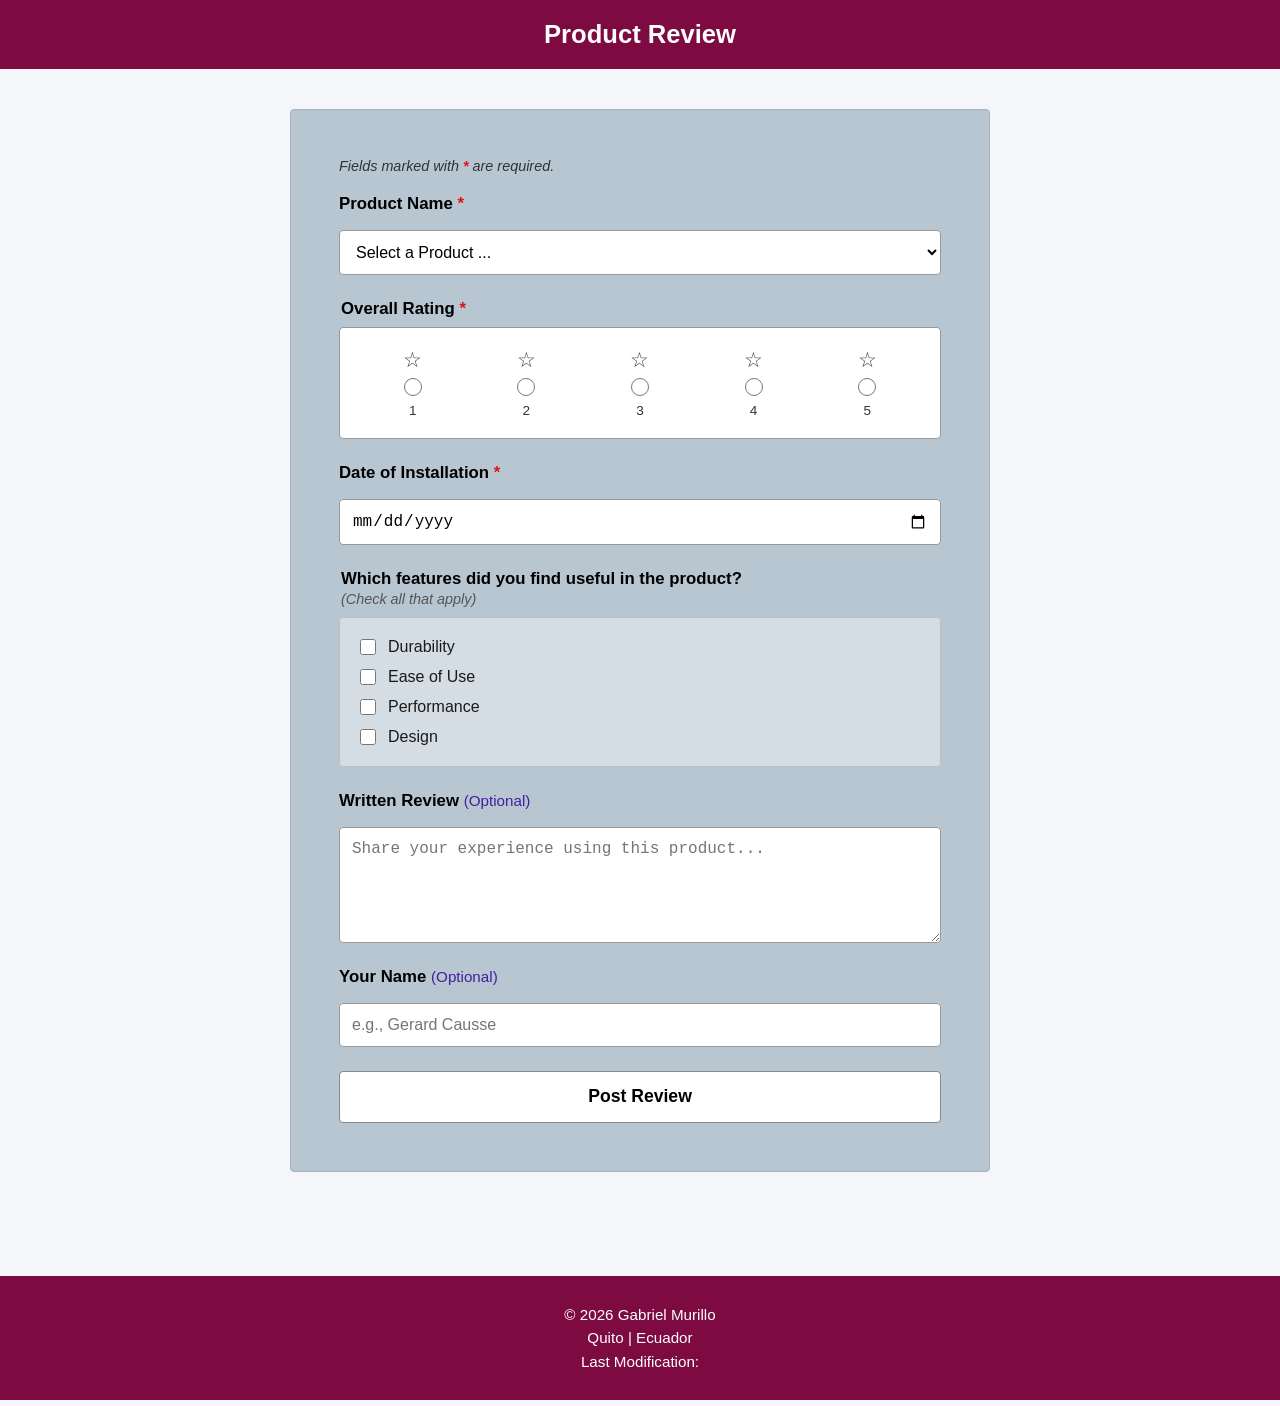
<file: form.html>
<!DOCTYPE html>
<html lang="en">
<head>
  <meta charset="UTF-8">
  <meta name="viewport" content="width=device-width, initial-scale=1.0">
  <title>Product Review Submission Form</title>
  <meta name="description" content="Dedicated high-durability hardware assessment and customer review feedback document.">
  <meta name="author" content="Gabriel Murillo">

  <!-- Sequential Style Sheet Layout Pipelines -->
  <link rel="stylesheet" href="styles/form.css">

  <!-- Dynamic Product Injection Script Module Call -->
  <script src="scripts/form.js" type="module"></script>
</head>
<body>

  <header class="app-header">
    <h1>Product Review</h1>
  </header>

  <main class="review-main-shell">
    <section class="form-card-container">
      
      <!-- Required instructions banner for visual alignment -->
      <p class="required-notice-banner">Fields marked with <span class="req-star">*</span> are required.</p>

      <!-- Action targets review.html per instructions, using the supported GET method -->
      <form method="get" action="review.html" id="reviewForm">
        
        <!-- 1. Selection Element (Required) -->
        <div class="field-item">
          <label for="product-select" class="field-title">Product Name <span class="req-star">*</span></label>
          <select id="product-select" name="productName" required>
            <option value="" disabled selected>Select a Product ...</option>
          </select>
        </div>

        <!-- 2. Overall Rating Stars System (Required) -->
        <fieldset class="fieldset-block">
          <legend class="field-title">Overall Rating <span class="req-star">*</span></legend>
          <div class="star-rating-matrix">
            
            <label for="star1" class="star-radio-node">
              <span class="star-glyph">&#9734;</span>
              <input type="radio" id="star1" name="overallRating" value="1" required>
              <span class="star-text">1</span>
            </label>

            <label for="star2" class="star-radio-node">
              <span class="star-glyph">&#9734;</span>
              <input type="radio" id="star2" name="overallRating" value="2" required>
              <span class="star-text">2</span>
            </label>

            <label for="star3" class="star-radio-node">
              <span class="star-glyph">&#9734;</span>
              <input type="radio" id="star3" name="overallRating" value="3" required>
              <span class="star-text">3</span>
            </label>

            <label for="star4" class="star-radio-node">
              <span class="star-glyph">&#9734;</span>
              <input type="radio" id="star4" name="overallRating" value="4" required>
              <span class="star-text">4</span>
            </label>

            <label for="star5" class="star-radio-node">
              <span class="star-glyph">&#9734;</span>
              <input type="radio" id="star5" name="overallRating" value="5" required>
              <span class="star-text">5</span>
            </label>

          </div>
        </fieldset>

        <!-- 3. Calendar Date Field Element (Required) -->
        <div class="field-item">
          <label for="install-date" class="field-title">Date of Installation <span class="req-star">*</span></label>
          <input type="date" id="install-date" name="installationDate" required>
        </div>

        <!-- 4. Multi-choice Checklist System (Optional) -->
        <fieldset class="fieldset-block">
          <legend class="field-title">Which features did you find useful in the product? <br><span class="subtitle-text">(Check all that apply)</span></legend>
          <div class="checkbox-stack-container">
            
            <div class="checkbox-row-line">
              <input type="checkbox" id="feat-durability" name="usefulFeatures" value="durability">
              <label for="feat-durability">Durability</label>
            </div>

            <div class="checkbox-row-line">
              <input type="checkbox" id="feat-ease" name="usefulFeatures" value="ease-of-use">
              <label for="feat-ease">Ease of Use</label>
            </div>

            <div class="checkbox-row-line">
              <input type="checkbox" id="feat-performance" name="usefulFeatures" value="performance">
              <label for="feat-performance">Performance</label>
            </div>

            <div class="checkbox-row-line">
              <input type="checkbox" id="feat-design" name="usefulFeatures" value="design">
              <label for="feat-design">Design</label>
            </div>

          </div>
        </fieldset>

        <!-- 5. Large Textarea Review Block Field (Optional) -->
        <div class="field-item">
          <label for="written-text" class="field-title">Written Review <span class="tag-optional">(Optional)</span></label>
          <textarea id="written-text" name="writtenReview" rows="5" placeholder="Share your experience using this product..."></textarea>
        </div>

        
        <div class="field-item">
          <label for="reviewer-name" class="field-title">Your Name <span class="tag-optional">(Optional)</span></label>
          <input type="text" id="reviewer-name" name="userName" placeholder="e.g., Gerard Causse">
        </div>

        <!-- Submission Button -->
        <div class="form-submit-row">
          <input type="submit" value="Post Review" class="post-review-btn">
        </div>

      </form>
    </section>
  </main>

    <footer>
        <p>&copy; 2026 Gabriel Murillo </p>
        <p>Quito | Ecuador</p>
        <p>Last Modification: <span id="lastModified"></span></p>
    </footer>

</body>
</html>
</file>
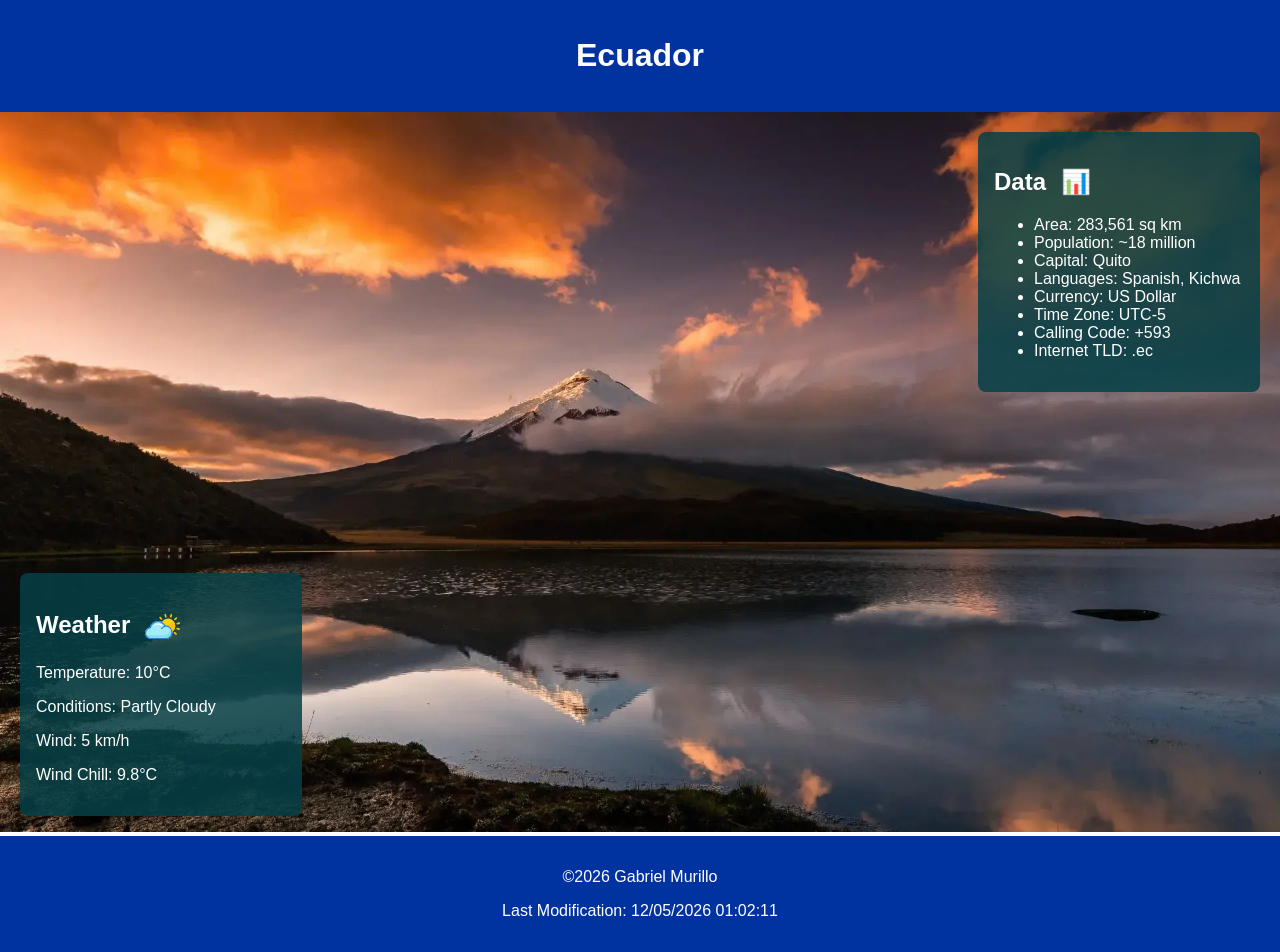
<file: place.html>
<!DOCTYPE html>
<html lang="en">
<head>
  <meta charset="UTF-8">
  <meta name="viewport" content="width=device-width, initial-scale=1.0">

  <meta name="description" content="Place page by | Gabriel Murillo | Here will be presented a brief summary from Ecuador.">
  <meta name="author" content="Gabriel Murillo">
  <title>Ecuador Place Page</title>
  <link rel="stylesheet" href="styles/place.css">
  <script src="scripts/place.js" defer></script>
</head>
<body>
  <header>
    <h1>Ecuador</h1>
  </header>

  <main>
    <section class="hero">
  <picture>
    <source srcset="images/ecuador-hero-desktop.webp" media="(min-width: 768px)">
    <img src="images/ecuador-hero-mobile.webp" alt="Ecuador landscape">
  </picture>

  <!-- Data card -->
  <section class="data card">
    <h2>Data</h2>
    <ul>
      <li>Area: 283,561 sq km</li>
      <li>Population: ~18 million</li>
      <li>Capital: Quito</li>
      <li>Languages: Spanish, Kichwa</li>
      <li>Currency: US Dollar</li>
      <li>Time Zone: UTC-5</li>
      <li>Calling Code: +593</li>
      <li>Internet TLD: .ec</li>
    </ul>
  </section>

  <!-- Weather card -->
        <section class="weather card">
        <h2>Weather <img src="images/weather-icon.svg" alt="Weather icon" class="weather-icon"></h2>
        <p>Temperature: 10°C</p>
        <p>Conditions: Partly Cloudy</p>
        <p>Wind: 5 km/h</p>
        <p>Wind Chill: <span id="windChill"></span></p>
        </section>
    </section>
  </main>

  <footer>
    <p>&copy;<span id="year"></span> Gabriel Murillo</p>
    <p>Last Modification: <span id="lastModified"></span></p>
  </footer>
</body>
</html>
</file>
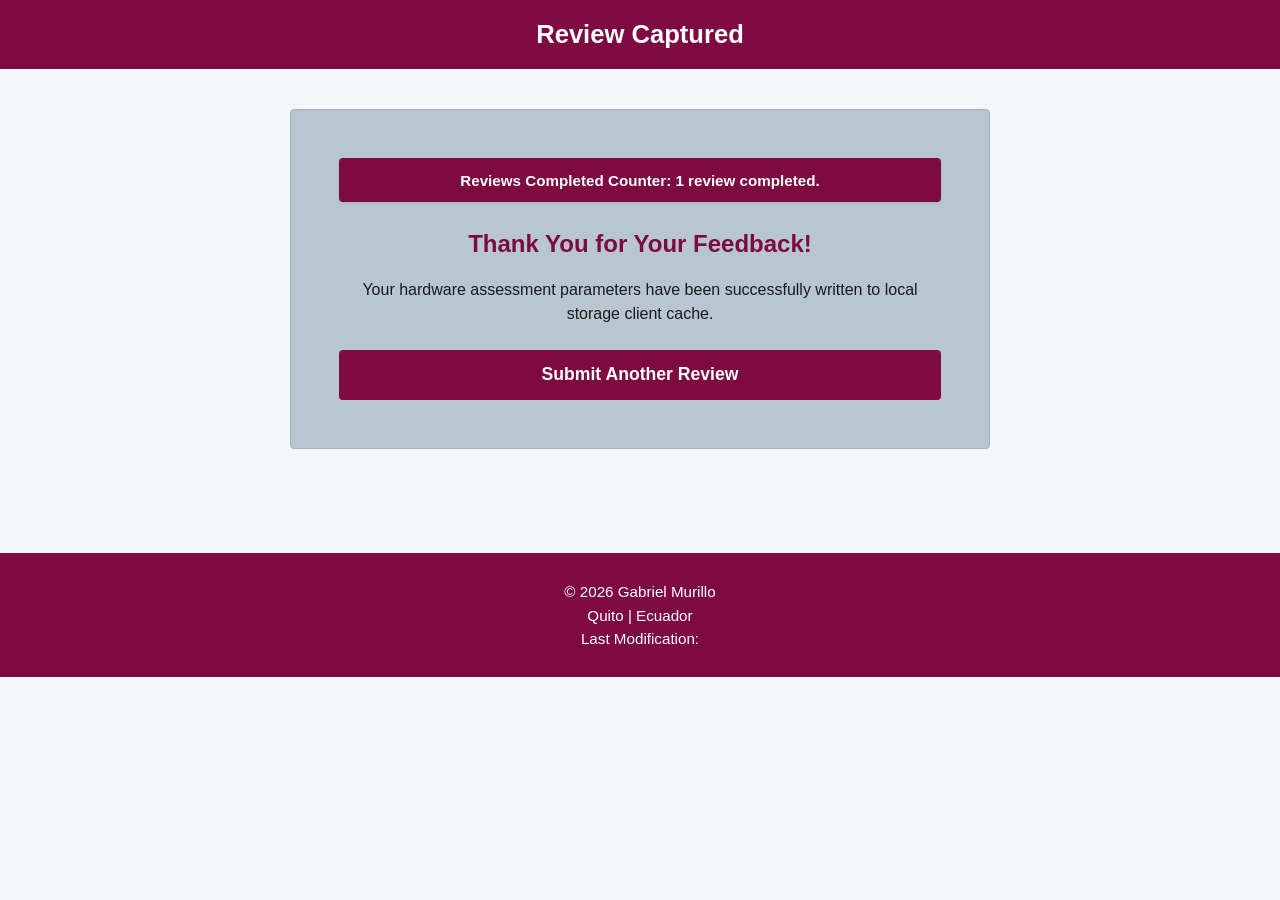
<file: review.html>
<!DOCTYPE html>
<html lang="en">
<head>
  <meta charset="UTF-8">
  <meta name="viewport" content="width=device-width, initial-scale=1.0">
  <title>Review Confirmed | Progress Saved</title>

  <link rel="stylesheet" href="styles/form.css">
  <script>
    document.addEventListener("DOMContentLoaded", () => {
      const displayField = document.getElementById("counter-display");
      
      // Fetch and calculate submission numbers inside localStorage safely
      let reviewsCount = parseInt(localStorage.getItem("totalCompletedReviewsCount"), 10) || 0;
      reviewsCount += 1;
      localStorage.setItem("totalCompletedReviewsCount", reviewsCount.toString());

      if (displayField) {
        displayField.textContent = `Reviews Completed Counter: ${reviewsCount} review${reviewsCount > 1 ? 's' : ''} completed.`;
      }
    });
  </script>
</head>
<body>

  <header class="app-header">
    <h1>Review Captured</h1>
  </header>

  <main class="review-main-shell">
    <div class="form-card-container thanks-layout">
      <!-- Maroon badge container displaying active tracking scores -->
      <div id="counter-display" class="counter-badge">Updating counter data...</div>
      
      <h2>Thank You for Your Feedback!</h2>
      <p>Your hardware assessment parameters have been successfully written to local storage client cache.</p>
      
      <div class="form-submit-row">
        <a href="form.html" class="post-review-btn return-btn">Submit Another Review</a>
      </div>
    </div>
  </main>

    <footer>
        <p>&copy; 2026 Gabriel Murillo </p>
        <p>Quito | Ecuador</p>
        <p>Last Modification: <span id="lastModified"></span></p>
    </footer>

</body>
</html>
</file>
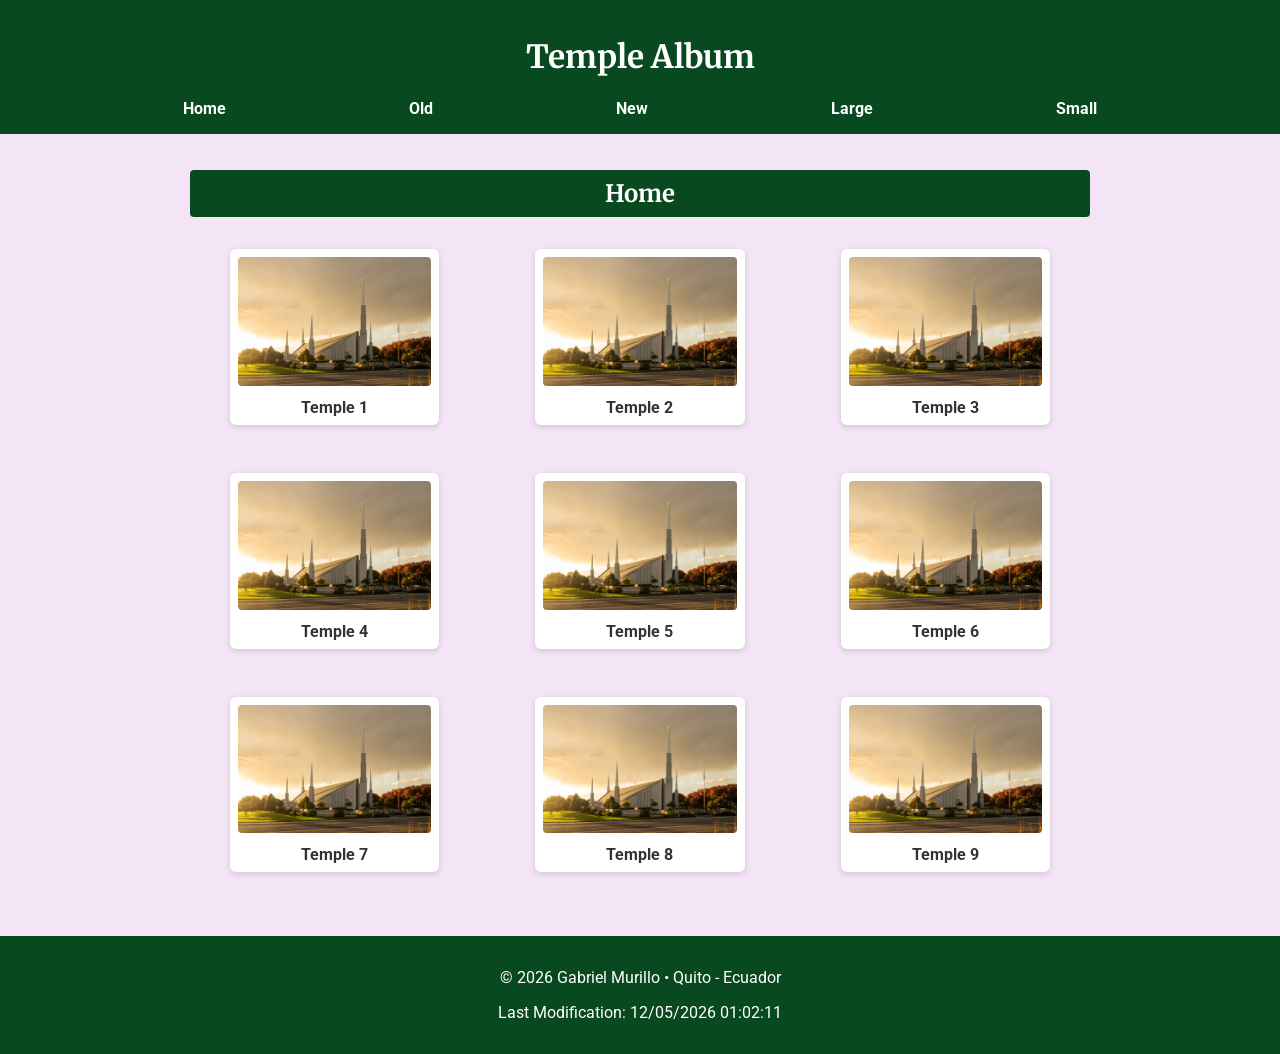
<file: temples.html>
<!DOCTYPE html>
<html lang="en">
<head>
    <meta charset="UTF-8">
    <meta name="viewport" content="width=device-width, initial-scale=1.0">
    <title>Temple Album</title>
    <meta name="description" content="WDD 131 - Temple Album | Gabriel Murillo | Beautiful Temples.">
    <meta name="author" content="Gabriel Murillo">
    <link rel="preconnect" href="https://fonts.googleapis.com">
    <link rel="preconnect" href="https://fonts.gstatic.com" crossorigin>
    <link href="https://fonts.googleapis.com/css2?family=Roboto:wght@400;700&family=Merriweather:wght@400;700&display=swap" rel="stylesheet">

    <link rel="stylesheet" href="styles/temples.css">
    <link rel="stylesheet" href="styles/temples-large.css">
    <script src="scripts/temples.js" defer></script>
</head>
<body>
     <header>
        <h1>Temple Album</h1>
        <button id="menuButton">☰</button>
        <nav>
        <ul>
        <li><a href="#">Home</a></li>
        <li><a href="#">Old</a></li>
        <li><a href="#">New</a></li>
        <li><a href="#">Large</a></li>
        <li><a href="#">Small</a></li>
        </ul>
        </nav>
    </header>
    <main>
    <h2>Home</h2>
    <section class="temple-grid">
    <figure>
      <img src="images/temple-placeholder.jpg" alt="Temple placeholder">
      <figcaption>Temple 1</figcaption>
    </figure>
    <figure>
      <img src="images/temple-placeholder.jpg" alt="Temple placeholder">
      <figcaption>Temple 2</figcaption>
    </figure>
    <figure>
      <img src="images/temple-placeholder.jpg" alt="Temple placeholder">
      <figcaption>Temple 3</figcaption>
    </figure>
    <figure>
      <img src="images/temple-placeholder.jpg" alt="Temple placeholder">
      <figcaption>Temple 4</figcaption>
    </figure>
    <figure>
      <img src="images/temple-placeholder.jpg" alt="Temple placeholder">
      <figcaption>Temple 5</figcaption>
    </figure>
    <figure>
      <img src="images/temple-placeholder.jpg" alt="Temple placeholder">
      <figcaption>Temple 6</figcaption>
    </figure>
    <figure>
      <img src="images/temple-placeholder.jpg" alt="Temple placeholder">
      <figcaption>Temple 7</figcaption>
    </figure>
    <figure>
      <img src="images/temple-placeholder.jpg" alt="Temple placeholder">
      <figcaption>Temple 8</figcaption>
    </figure>
    <figure>
      <img src="images/temple-placeholder.jpg" alt="Temple placeholder">
      <figcaption>Temple 9</figcaption>
    </figure>
    </section>
  </main>
  
  <footer>
    <p>&copy; <span id="year"></span> Gabriel Murillo • Quito - Ecuador</p>
    <p>Last Modification: <span id="lastModified"></span></p>
  </footer>

</body>
</html>
</file>
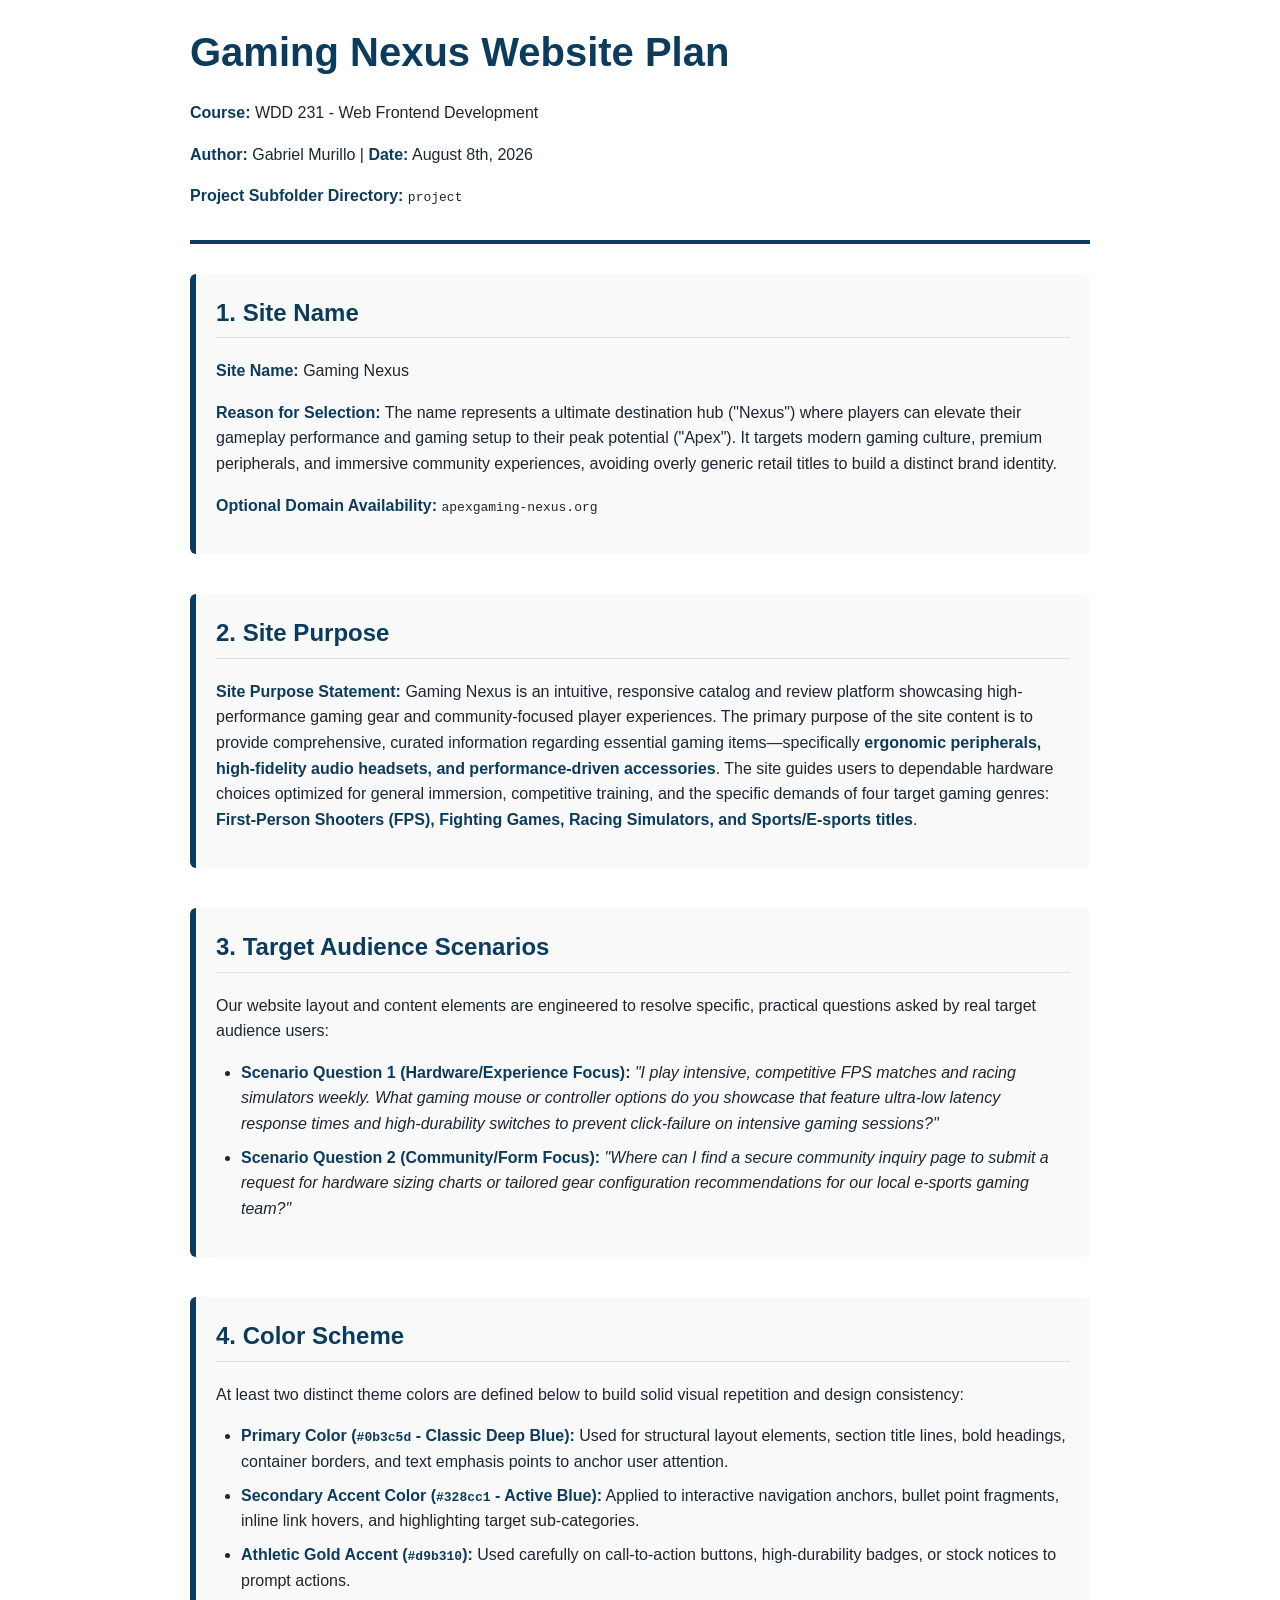
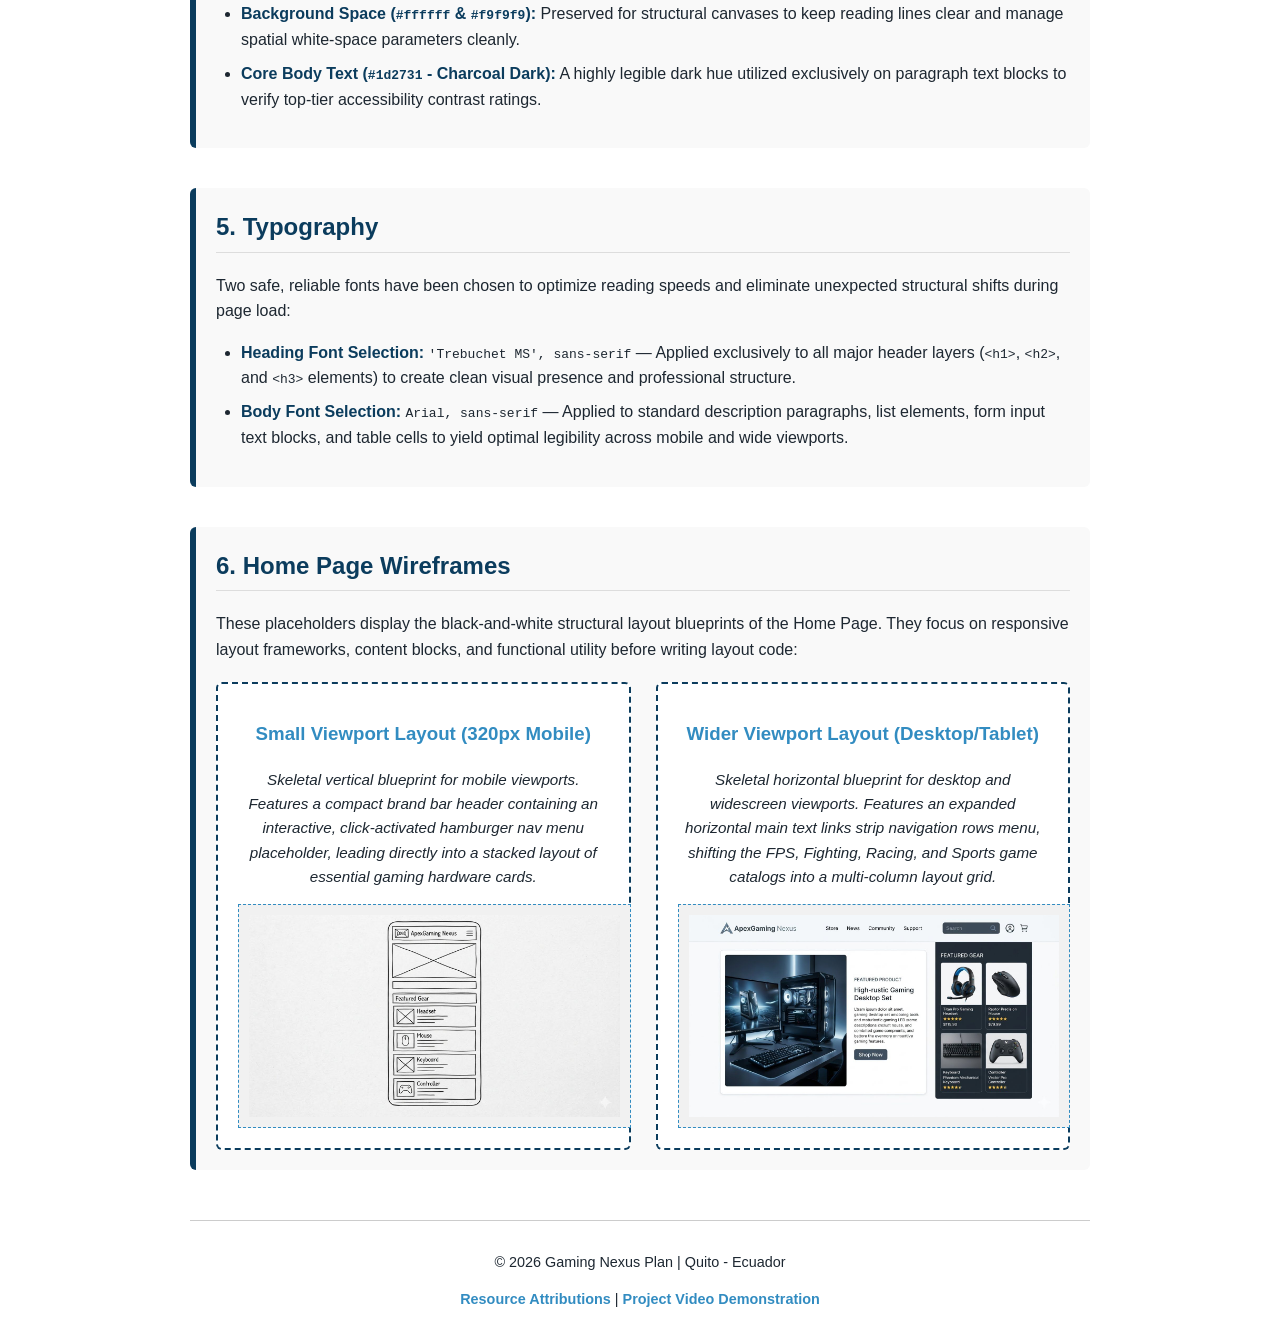
<file: project/siteplan.html>
<!DOCTYPE html>
<html lang="en">
<head>
    <meta charset="UTF-8">
    <meta name="viewport" content="width=device-width, initial-scale=1.0">
    <!-- Proper Title Requirement -->
    <title>Official Website Plan & Blueprint | Gaming Nexus (Product Review)</title>
    <meta name="description" content="Comprehensive structural, visual, and technical site plan for ApexGaming Nexus—a premium video game experience, review, and gear platform.">
    <meta name="author" content="Gabriel Murillo">
    <!-- Valid CSS Linkage -->
    <link rel="stylesheet" href="styles/site-plan.css">
</head>
<body>

    <header>
        <h1>Gaming Nexus Website Plan</h1>
        <p><strong>Course:</strong> WDD 231 - Web Frontend Development</p>
        <p><strong>Author:</strong> Gabriel Murillo | <strong>Date:</strong> August 8th, 2026</p>
        <p><strong>Project Subfolder Directory:</strong> <code>project</code></p>
    </header>

    <main>
        <!-- Section 1: Site Name Requirement -->
        <section id="site-name-section">
            <h2>1. Site Name</h2>
            <p><strong>Site Name:</strong> Gaming Nexus</p>
            <p><strong>Reason for Selection:</strong> The name represents a ultimate destination hub ("Nexus") where players can elevate their gameplay performance and gaming setup to their peak potential ("Apex"). It targets modern gaming culture, premium peripherals, and immersive community experiences, avoiding overly generic retail titles to build a distinct brand identity.</p>
            <p><strong>Optional Domain Availability:</strong> <code>apexgaming-nexus.org</code></p>
        </section>

        <!-- Section 2: Site Purpose Requirement -->
        <section id="site-purpose-section">
            <h2>2. Site Purpose</h2>
            <p><strong>Site Purpose Statement:</strong> Gaming Nexus is an intuitive, responsive catalog and review platform showcasing high-performance gaming gear and community-focused player experiences. The primary purpose of the site content is to provide comprehensive, curated information regarding essential gaming items—specifically <strong>ergonomic peripherals, high-fidelity audio headsets, and performance-driven accessories</strong>. The site guides users to dependable hardware choices optimized for general immersion, competitive training, and the specific demands of four target gaming genres: <strong>First-Person Shooters (FPS), Fighting Games, Racing Simulators, and Sports/E-sports titles</strong>.</p>
        </section>

        <!-- Section 3: Scenario Questions Requirement -->
        <section id="scenarios-section">
            <h2>3. Target Audience Scenarios</h2>
            <p>Our website layout and content elements are engineered to resolve specific, practical questions asked by real target audience users:</p>
            <ul>
                <li><strong>Scenario Question 1 (Hardware/Experience Focus):</strong> <em>"I play intensive, competitive FPS matches and racing simulators weekly. What gaming mouse or controller options do you showcase that feature ultra-low latency response times and high-durability switches to prevent click-failure on intensive gaming sessions?"</em></li>
                <li><strong>Scenario Question 2 (Community/Form Focus):</strong> <em>"Where can I find a secure community inquiry page to submit a request for hardware sizing charts or tailored gear configuration recommendations for our local e-sports gaming team?"</em></li>
            </ul>
        </section>

        <!-- Section 4: Color Scheme Requirement -->
        <section id="color-scheme-section">
            <h2>4. Color Scheme</h2>
            <p>At least two distinct theme colors are defined below to build solid visual repetition and design consistency:</p>
            <ul>
                <li><strong>Primary Color (<code>#0b3c5d</code> - Classic Deep Blue):</strong> Used for structural layout elements, section title lines, bold headings, container borders, and text emphasis points to anchor user attention.</li>
                <li><strong>Secondary Accent Color (<code>#328cc1</code> - Active Blue):</strong> Applied to interactive navigation anchors, bullet point fragments, inline link hovers, and highlighting target sub-categories.</li>
                <li><strong>Athletic Gold Accent (<code>#d9b310</code>):</strong> Used carefully on call-to-action buttons, high-durability badges, or stock notices to prompt actions.</li>
                <li><strong>Background Space (<code>#ffffff</code> &amp; <code>#f9f9f9</code>):</strong> Preserved for structural canvases to keep reading lines clear and manage spatial white-space parameters cleanly.</li>
                <li><strong>Core Body Text (<code>#1d2731</code> - Charcoal Dark):</strong> A highly legible dark hue utilized exclusively on paragraph text blocks to verify top-tier accessibility contrast ratings.</li>
            </ul>
        </section>

        <!-- Section 5: Typography Requirement -->
        <section id="typography-section">
            <h2>5. Typography</h2>
            <p>Two safe, reliable fonts have been chosen to optimize reading speeds and eliminate unexpected structural shifts during page load:</p>
            <ul>
                <li><strong>Heading Font Selection:</strong> <code>'Trebuchet MS', sans-serif</code> — Applied exclusively to all major header layers (<code>&lt;h1&gt;</code>, <code>&lt;h2&gt;</code>, and <code>&lt;h3&gt;</code> elements) to create clean visual presence and professional structure.</li>
                <li><strong>Body Font Selection:</strong> <code>Arial, sans-serif</code> — Applied to standard description paragraphs, list elements, form input text blocks, and table cells to yield optimal legibility across mobile and wide viewports.</li>
            </ul>
        </section>

        <!-- Section 6: Wireframe Requirement -->
        <section id="wireframe-section">
            <h2>6. Home Page Wireframes</h2>
            <p>
                These placeholders display the black-and-white structural layout blueprints of the Home Page. 
                They focus on responsive layout frameworks, content blocks, and functional utility before writing layout code:
            </p>
            
            <div class="wireframe-container">
                <!-- Small Viewport Diagram Slot -->
                <div class="wireframe-box">
                    <h3>Small Viewport Layout (320px Mobile)</h3>
                    <p><em>Skeletal vertical blueprint for mobile viewports. Features a compact brand bar header containing an interactive, click-activated hamburger nav menu placeholder, leading directly into a stacked layout of essential gaming hardware cards.</em></p>
                    
                    <img src="images/wireframe-small.jpeg" alt="Black and white hand-drawn sketch layout blueprint detailing responsive element positions for small mobile viewports.">
                </div>

                <!-- Wider Viewport Diagram Slot -->
                <div class="wireframe-box">
                    <h3>Wider Viewport Layout (Desktop/Tablet)</h3>
                    <p><em>Skeletal horizontal blueprint for desktop and widescreen viewports. Features an expanded horizontal main text links strip navigation rows menu, shifting the FPS, Fighting, Racing, and Sports game catalogs into a multi-column layout grid.</em></p>
                    
                    <img src="images/wireframe-large.jpeg" alt="Black and white hand-drawn sketch layout blueprint detailing responsive element positions for wide desktop and tablet viewports.">
                </div>
            </div>
        </section>
    </main>

    <footer>
        <p>&copy; 2026 Gaming Nexus Plan | Quito - Ecuador</p>
        <p>
            <a href="attributions.html">Resource Attributions</a> | 
            <a href="#" target="_blank">Project Video Demonstration</a>
        </p>
    </footer>
</body>
</html>
</file>
<file: styles/form.css>
/* Product review design*/
/* ==========================================================================
   PRODUCT REVIEW FORM DESIGN PRINCIPLES & COMPLIANCE RULES
   ========================================================================== */
body {
  font-family: Arial, sans-serif;
  margin: 0;
  background-color: #f4f6f9;
  color: #1a1a1a;
}

/* Maroon heading bar background definition */
.app-header {
  background-color: #7d0a41; 
  color: #ffffff;
  padding: 1.25rem 1rem;
  text-align: center;
}

.app-header h1 {
  margin: 0;
  font-size: 1.6rem;
  font-weight: 700;
}

.review-main-shell {
  padding: 2.5rem 1rem;
  max-width: 520px;
  margin: 0 auto;
}

/* Visual Required field elements indicators */
.req-star {
  color: #d91414; /* Deep vibrant red for clear accessibility visibility indicators */
  font-weight: 700;
}

.required-notice-banner {
  font-size: 0.9rem;
  text-align: left;
  margin: 0 0 1.25rem 0;
  font-style: italic;
  color: #333333;
}

/* Maroon centered counter badge box structure */
.counter-badge {
  background-color: #7d0a41;
  color: #ffffff;
  padding: 0.85rem;
  border-radius: 4px;
  margin-bottom: 1.75rem;
  font-weight: 700;
  font-size: 0.95rem;
  text-align: center;
  box-shadow: 0 1px 3px rgba(0,0,0,0.1);
}

/* Muted tech slate background layout matching image perfectly */
.form-card-container {
  background-color: #b8c6d1; 
  padding: 2.25rem 1.75rem;
  border-radius: 4px;
  border: 1px solid #a3b2be;
  box-sizing: border-box;
}

.thanks-layout h2 {
  color: #7d0a41;
  text-align: center;
}

.thanks-layout p {
  text-align: center;
  line-height: 1.5;
}

.field-item {
  display: flex;
  flex-direction: column;
  gap: 0.5rem;
  margin-bottom: 1.5rem;
}

.fieldset-block {
  border: none;
  padding: 0;
  margin: 0 0 1.5rem 0;
}

.field-title {
  font-weight: 700;
  font-size: 1.05rem;
  color: #000000;
  text-align: left;
  margin-bottom: 0.5rem;
  display: block;
}

.subtitle-text {
  font-weight: 400;
  font-style: italic;
  font-size: 0.9rem;
  color: #555555;
}

.tag-optional {
  color: #431f9e;
  font-size: 0.95rem;
  font-weight: 400;
}

#product-select,
input[type="date"],
input[type="text"],
textarea {
  width: 100%;
  padding: 0.75rem;
  font-size: 1rem;
  border: 1px solid #999999;
  border-radius: 4px;
  background-color: #ffffff;
  box-sizing: border-box;
}

/* High contrast active field accessibility highlights */
#product-select:focus,
input[type="date"]:focus,
input[type="text"]:focus,
textarea:focus {
  outline: none;
  border: 2px solid #227ad3;
  background-color: #f0f8ff;
}

/* Star matrix container box styling rules */
.star-rating-matrix {
  display: flex;
  justify-content: space-between;
  background-color: #ffffff;
  padding: 1.25rem 1rem;
  border-radius: 4px;
  border: 1px solid #999999;
}

.star-radio-node {
  display: flex;
  flex-direction: column;
  align-items: center;
  gap: 0.4rem;
  cursor: pointer;
  flex: 1;
}

.star-radio-node input[type="radio"] {
  margin: 0;
  width: 18px;
  height: 18px;
  cursor: pointer;
  order: 2; /* Positions circles cleanly under the star symbols */
}

.star-glyph {
  font-size: 1.3rem;
  color: #444444;
  order: 1;
}

.star-text {
  font-size: 0.85rem;
  color: #333333;
  order: 3;
}

/* Checkbox vertical layout stack wrapper style metrics */
.checkbox-stack-container {
  display: flex;
  flex-direction: column;
  gap: 0.75rem;
  background-color: rgba(255, 255, 255, 0.4);
  padding: 1.25rem;
  border-radius: 4px;
  border: 1px solid rgba(153, 153, 153, 0.4);
}

.checkbox-row-line {
  display: flex;
  align-items: center;
  gap: 0.75rem;
  text-align: left;
}

.checkbox-row-line input[type="checkbox"] {
  width: 16px;
  height: 16px;
  cursor: pointer;
  margin: 0;
}

.checkbox-row-line label {
  font-size: 1rem;
  cursor: pointer;
}

.form-submit-row {
  margin-top: 1.5rem;
}

.post-review-btn {
  display: block;
  width: 100%;
  padding: 0.9rem;
  font-size: 1.1rem;
  font-weight: 700;
  background-color: #ffffff;
  color: #000000;
  border: 1px solid #888888;
  border-radius: 4px;
  cursor: pointer;
  text-align: center;
  text-decoration: none;
  box-sizing: border-box;
  transition: background-color 0.2s;
}

.post-review-btn:hover {
  background-color: #ebbae3;
}

.return-btn {
  background-color: #7d0a41;
  color: #ffffff;
  border: none;
}

.return-btn:hover {
  background-color: #610632;
}

footer {
  background-color: #7d0a41;
  color: #ffffff;
  text-align: center;
  padding: 1.5rem;
  margin-top: 4rem;
  font-size: 0.95rem;
}

footer p {
  margin: 0.4rem 0;
}

@media (min-width: 768px) {
  .review-main-shell {
    max-width: 700px; /* Expands to give elements breathing room on wider viewports */
  }
  
  .form-card-container {
    padding: 3rem; /* Extra inner spacing supports clean proximity layout principles */
  }
}
</file>
<file: styles/place.css>
:root {
  --red: #EF3340;
  --blue: #0033A0;
  --neutral: #fff;
  --text: #333;
}

body {
  font-family: 'Roboto', sans-serif;
  margin: 0;
  color: var(--text);
}

header, footer {
  background-color: var(--blue);
  color: var(--neutral);
  padding: 1rem;
  text-align: center;
}

.hero {
  position: relative;
  width: 100%;        /* full width of screen */
}

.hero img{
  max-width: 100%;
  height: auto;
}

.card {
  position: absolute;
  background-color: rgba(5, 64, 71, 0.85); /* semi-transparent blue */
  color: #fff;
  padding: 1rem;
  border-radius: 8px;
  width: 250px;
}

/* Positioning */
.data {
  top: 20px;
  right: 20px;
}

.weather {
  bottom: 20px;
  left: 20px;
}

.weather-icon {
  width: 35px;
  height: 35px;
  vertical-align: middle;
  margin-left: 8px;
  fill: var(--neutral);
}

.data, .weather {
  padding: 1rem;
}

@media (min-width: 768px) {
  main {
    display: block;
    gap: 2rem;
  }
  .data h2::after {
  content: " 📊";
  margin-left: 8px;
  }

}
</file>
<file: styles/temples.css>
body {
  font-family: 'Roboto', sans-serif;
  margin: 0;
  background: var(--secondary);
  color: var(--text);
}
h1, h2 {
  font-family: 'Merriweather', serif;
}

:root {
  --primary: #09491f;   /* deep green */
  --secondary: #f3e5f5; /* lavender */
  --accent: #63578f;    /* orange */
  --text: #333;
}

header {
  background: var(--primary);
  color: white;
  padding: 1rem;
  text-align: center;
}

#menuButton {
  background: none;
  border: none;
  font-size: 2rem;
  color: white;
  cursor: pointer;
}

/* Nav */
nav ul {
  list-style: none;
  margin: 0;
  padding: 0;
  display: none; /* hidden by default on mobile */
  flex-direction: column;
  gap: 0.5rem;
}

nav.open ul {
  display: flex;
}

nav li a {
  text-decoration: none;
  color: white;
  font-weight: 700;
  padding: 0.5rem;
  transition: background-color 0.3s ease;
}

nav li a:hover {
  background-color: var(--accent);
  border: 2px solid #f3e5f5
}

/* Main */
main {
  max-width: 900px;
  margin: 0 auto;
  padding: 1rem;
}

main h2 {
  text-align: center;
  font-family: 'Merriweather', serif;
  margin-bottom: 1rem;
  background-color: var(--primary);
  color: white;
  padding: 0.5rem;
  border-radius: 4px;
}

/* Grid for temple images */
.temple-grid {
  display: grid;
  grid-template-columns: 1fr; /* mobile: single column */
  gap: 1rem;
}

.temple-grid figure {
  background: white;
  padding: 0.5rem;
  border-radius: 6px;
  box-shadow: 0 2px 6px rgba(0,0,0,0.15);
  text-align: center;
}

.temple-grid img {
  max-width: 100%;
  height: auto;
  border-radius: 4px;
}
figure {
  background: white;
  padding: 0.5rem;
  border-radius: 6px;
  box-shadow: 0 2px 6px rgba(0,0,0,0.15);
  text-align: center;
}

figure img {
  max-width: 100%;
  height: auto;
  border-radius: 4px;
}

figcaption {
  margin-top: 0.5rem;
  font-weight: 700;
}

/* Footer */
footer {
  background: var(--primary);
  color: white;
  text-align: center;
  padding: 1rem;
  margin-top: 2rem;
}
</file>
<file: styles/temples-large.css>
@media only screen and (min-width: 48rem) {
  main {
    grid-template-columns: repeat(auto-fit, minmax(250px, 1fr));
  }

  figure {
    transition: transform 0.3s ease;
  }

  figure:hover {
    transform: scale(1.03);
  }
#menuButton {
    display: none;
  }
  .temple-grid {
    grid-template-columns: repeat(auto-fit, minmax(250px, 1fr));
  }
  nav ul {
    display: flex;
    flex-direction: row;
    justify-content: space-evenly;
  }
}
</file>
<file: project/styles/site-plan.css>
:root {
    --primary-color: #0b3c5d;      /* Classic Deep Blue*/
    --secondary-color: #328cc1;    /* Active Blue*/
    --accent-color: #d9b310;       /* Athletic Gold*/
    --background-color: #ffffff;   /* Pure White - Main workspace container background */
    --light-bg: #f9f9f9;           /* Clean Grey*/
    --text-color: #1d2731;         /* Charcoal Dark*/
}

body {
    /* Typography Matrix Compliance */
    font-family: Arial, sans-serif;
    line-height: 1.6;
    color: var(--text-color);
    background-color: var(--background-color);
    max-width: 900px;
    margin: 0 auto;
    padding: 20px;
}

header {
    border-bottom: 4px solid var(--primary-color);
    padding-bottom: 15px;
    margin-bottom: 30px;
}

header h1 {
    color: var(--primary-color);
    font-family: 'Trebuchet MS', sans-serif;
    margin: 0 0 10px 0;
    font-size: 2.5rem;
}

section {
    margin-bottom: 40px;
    padding: 20px;
    background-color: var(--light-bg);
    border-radius: 6px;
    border-left: 6px solid var(--primary-color);
}

h2 {
    color: var(--primary-color);
    font-family: 'Trebuchet MS', sans-serif;
    border-bottom: 1px solid #ddd;
    padding-bottom: 5px;
    margin-top: 0;
}

h3 {
    color: var(--secondary-color);
    font-family: 'Trebuchet MS', sans-serif;
    margin-top: 15px;
}

strong {
    color: var(--primary-color);
}

ul, ol {
    padding-left: 25px;
}

li {
    margin-bottom: 8px;
}

/* Home Page Wireframe Placeholder Grids */
.wireframe-container {
    display: grid;
    grid-template-columns: 1fr;
    gap: 25px;
    margin-top: 20px;
}

@media (min-width: 768px) {
    .wireframe-container {
        grid-template-columns: 1fr 1fr;
    }
}

.wireframe-box {
    border: 2px dashed var(--primary-color);
    padding: 20px;
    text-align: center;
    background-color: var(--background-color);
    border-radius: 6px;
}

.wireframe-box p {
    font-size: 0.95rem;
    color: var(--text-color);
    margin-bottom: 15px;
}

.wireframe-box img {
    max-width: 100%;
    height: auto;
    display: block;
    margin: 15px auto 0 auto;
    border: 1px dashed var(--secondary-color);
    background-color: #f1f1f1;
    padding: 10px;
}

footer {
    margin-top: 50px;
    text-align: center;
    font-size: 0.9em;
    color: var(--text-color);
    border-top: 1px solid #ccc;
    padding-top: 15px;
}

footer a {
    color: var(--secondary-color);
    text-decoration: none;
    font-weight: bold;
}

footer a:hover {
    text-decoration: underline;
}
</file>
